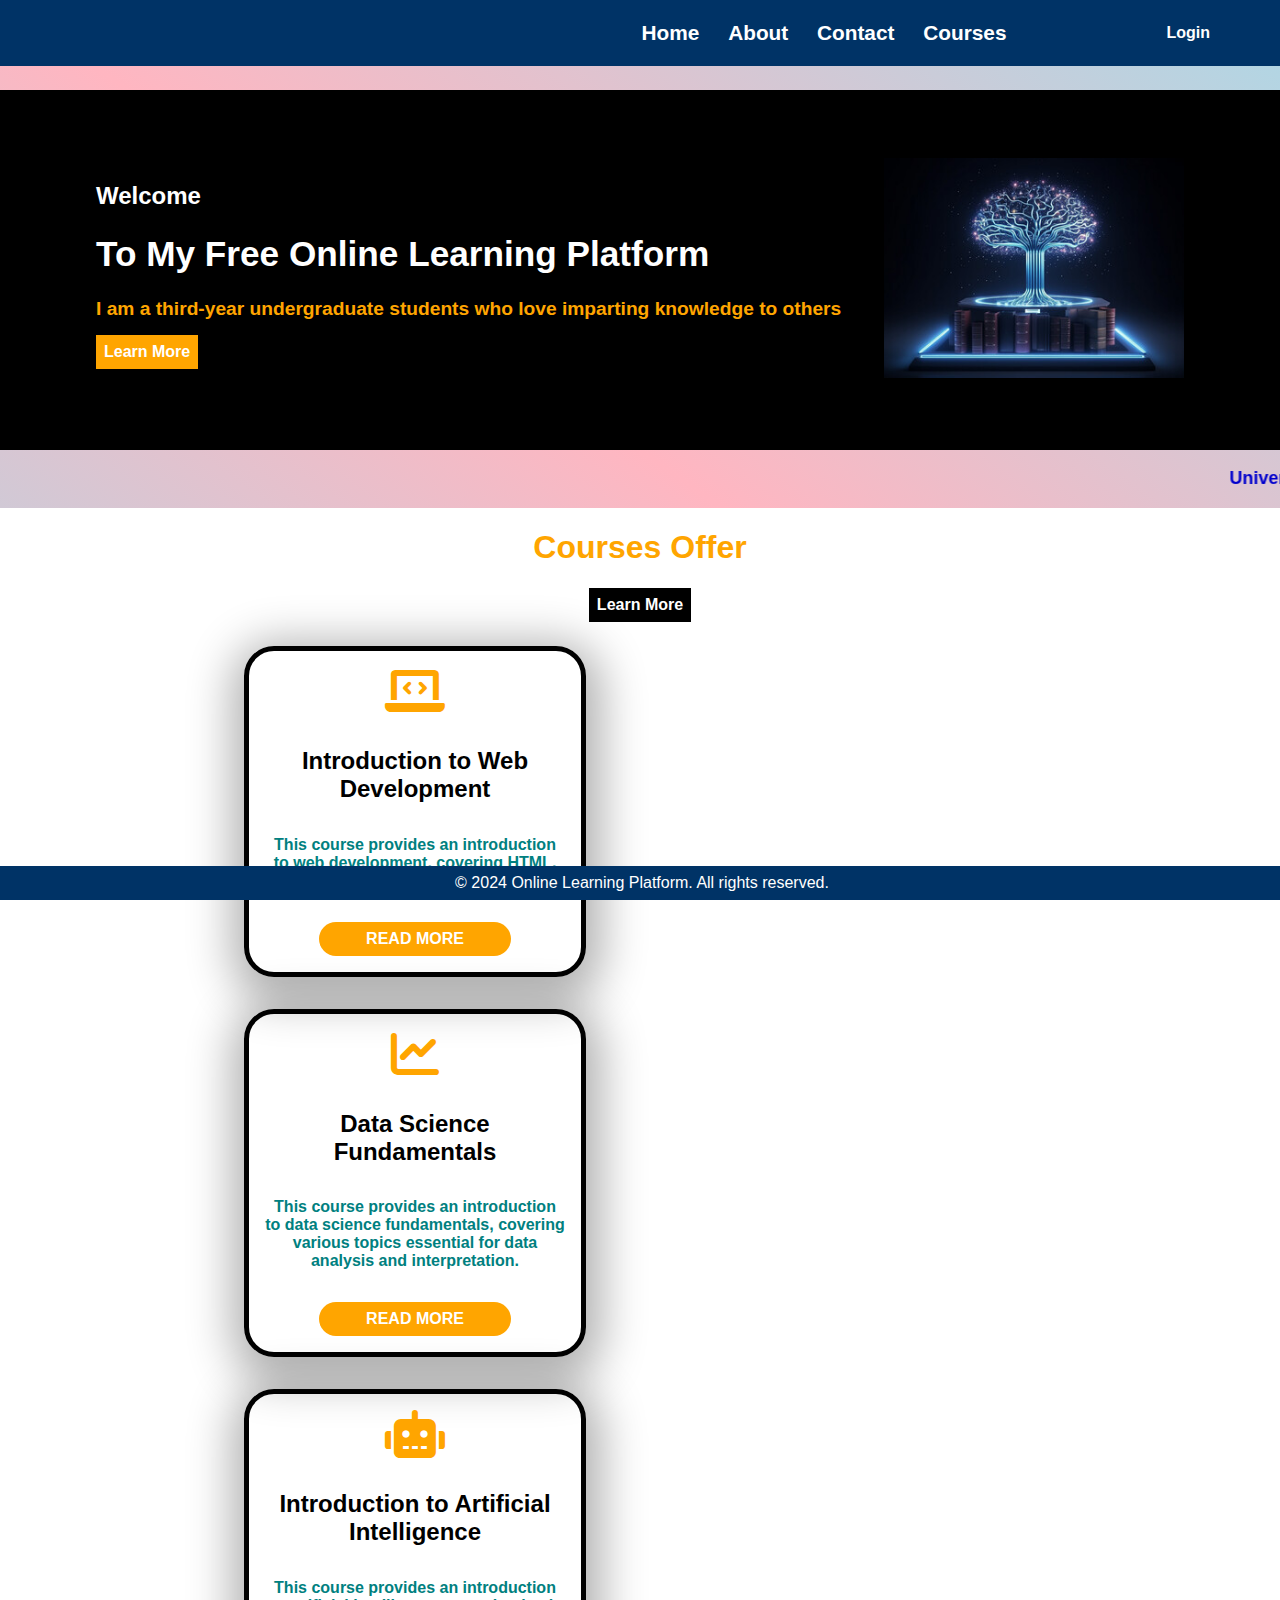
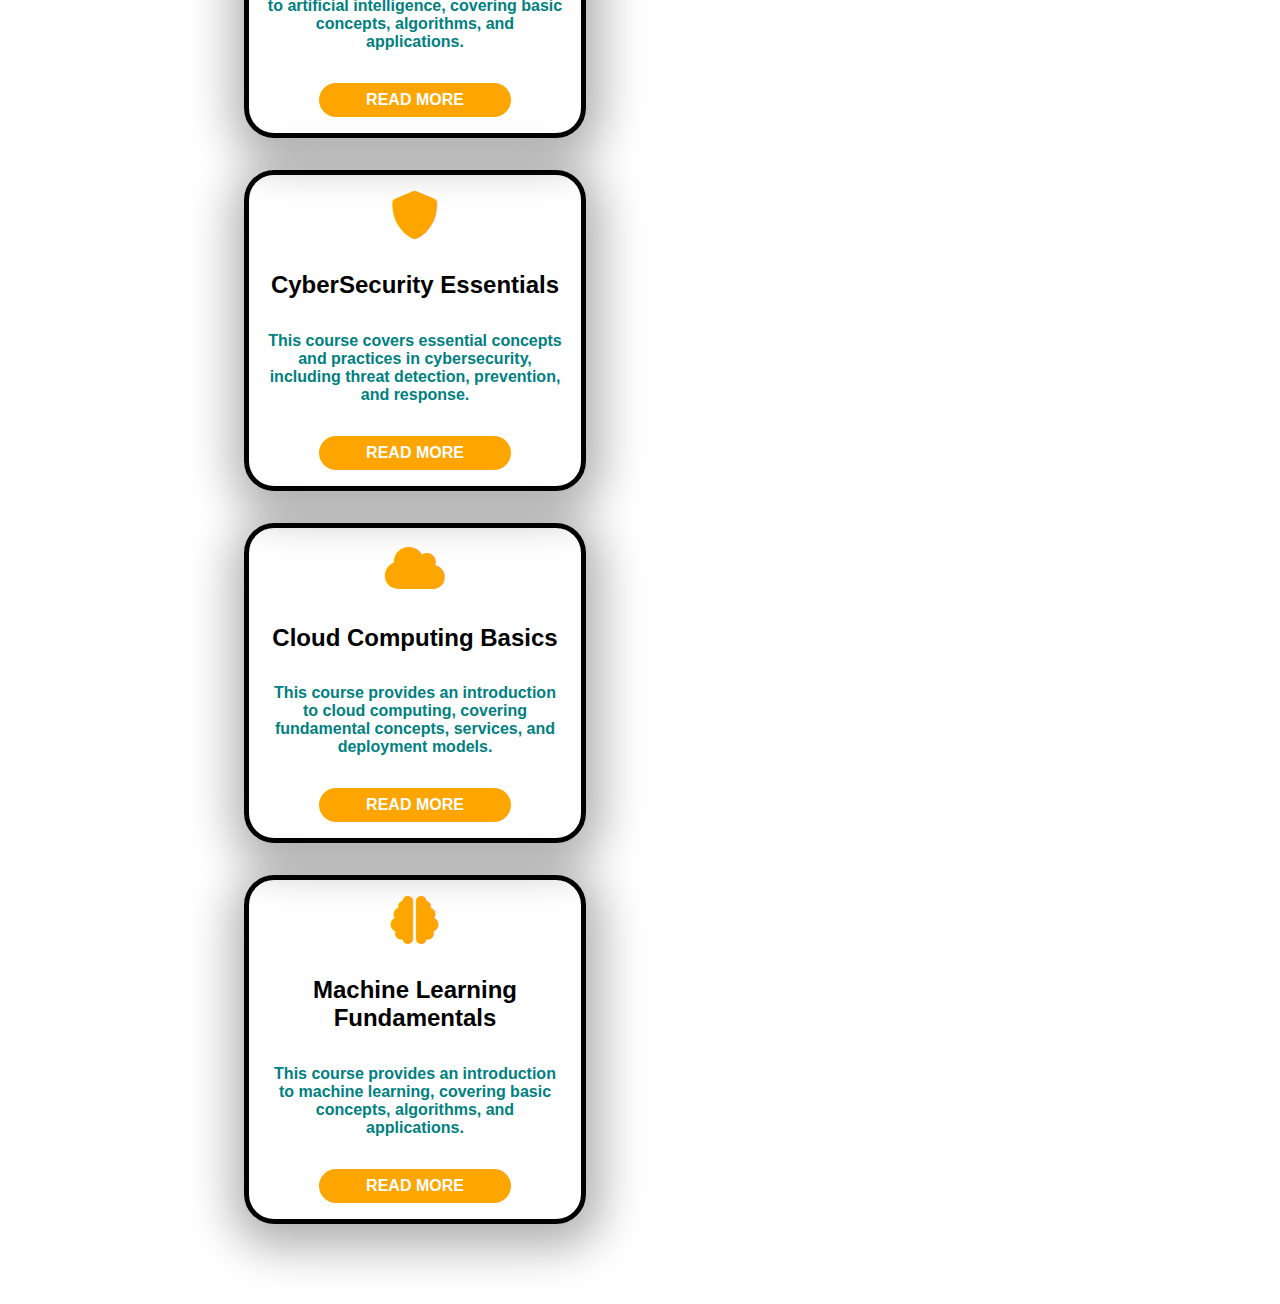
<file: index.html>
<!DOCTYPE html>
<html lang="en">
<head>
    <meta charset="UTF-8">
    <meta http-equiv="X-UA-Compatible" content="IE=edge">
    <meta name="viewport" content="width=device-width, initial-scale=1.0">
    <title>Online Learning Platform</title>
    <link rel="stylesheet" href="../css/index.css">
    <!-- Font Awesome CDN (for burger icon) -->
    <link rel="stylesheet" href="https://cdnjs.cloudflare.com/ajax/libs/font-awesome/6.0.0-beta3/css/all.min.css">
</head>
<body>
    <div class="main-wrapper">
        <header class="header-nav">
            <nav class="nav">
                <ul class="nav-items">
                    <li class="items"><a href="index.html">Home</a></li>
                    <li class="items"><a href="../nav/about.html">About</a></li>
                    <li class="items"><a href="../nav/contact.html">Contact</a></li>
                    <li class="items"><a href="login.html">Courses</a></li>
                </ul>
                <a href="login.html" title="Sign Up Too!!"><p>Login</p></a>
                <i class="fas fa-bars" id="hamburger"></i>
            </nav>
        </header>
        <main class="hero">
            <div class="content-one">
                <h2 class="text-1">Welcome</h2>
                <h1 class="text-2">To My Free Online Learning Platform</h1>
                <h2 class="text-3">I am a third-year undergraduate students who love imparting knowledge to others</h2>
                <a href="login.html" class="learn-more"> Learn More</a>
            </div>
            <div class="content-two">
                <div class="img-container">
                    <img src="/images/logo.jpg" width="300" height="220" alt=""/>
                </div>
            </div>
        </main>
        <div class="marquee">
            <marquee><strong>University of Lay Adventists of Kigali. Faculty of Computing and Information Sciences. Web Technology Continue Assessment Test (CAT). Level Three 2024!</strong></marquee>
        </div>
        <section class="products">
            <div class="products-content-one">
                <h1 class="text-1">Courses Offer</h1>
                <a href="login.html" class="learn-more"> Learn More</a>
            </div>
            <div class="card-container">
                <div class="card">
                    <i class="fa-solid fa-laptop-code"></i>
                    <h1>Introduction to Web Development</h1>
                    <p>This course provides an introduction to web development, covering HTML, CSS, and JavaScript.</p>
                    <a href="login.html" class="read-more">READ MORE</a>
                </div>
    
                <div class="card">
                    <i class="fa-solid fa-chart-line"></i>
                    <h1>Data Science Fundamentals</h1>
                    <p>This course provides an introduction to data science fundamentals, covering various topics essential for data analysis and interpretation.</p>
                    <a href="login.html" class="read-more">READ MORE</a>
                </div>
    
                <div class="card">
                    <i class="fa-solid fa-robot"></i>
                    <h1>Introduction to Artificial Intelligence</h1>
                    <p>This course provides an introduction to artificial intelligence, covering basic concepts, algorithms, and applications.</p>
                    <a href="login.html" class="read-more">READ MORE</a>
                </div>
            </div>
            <div class="card-container">
                <div class="card">
                    <i class="fa-solid fa-shield-alt"></i>
                    <h1>CyberSecurity Essentials</h1>
                    <p>This course covers essential concepts and practices in cybersecurity, including threat detection, prevention, and response.</p>
                    <a href="login.html" class="read-more">READ MORE</a>
                </div>
    
                <div class="card">
                    <i class="fa-solid fa-cloud"></i>
                    <h1>Cloud Computing Basics</h1>
                    <p>This course provides an introduction to cloud computing, covering fundamental concepts, services, and deployment models.</p>
                    <a href="login.html" class="read-more">READ MORE</a>
                </div>
    
                <div class="card">
                    <i class="fa-solid fa-brain"></i>
                    <h1>Machine Learning Fundamentals</h1>
                    <p>This course provides an introduction to machine learning, covering basic concepts, algorithms, and applications.</p>
                    <a href="login.html" class="read-more">READ MORE</a>
                </div>
            </div>
        </section>
        <footer class="footer">
            <p>&copy; 2024 Online Learning Platform. All rights reserved.</p>
        </footer>
    </div>
<script>
const mediaButton = document.querySelector('#hamburger');
const navItems = document.querySelector('.nav-items');

mediaButton.addEventListener('click', function () {
    mediaButton.classList.toggle('fa-bars');
    mediaButton.classList.toggle('fa-times');
    navItems.classList.toggle('show-list');
});
</script>
</body>
</html>
</file>
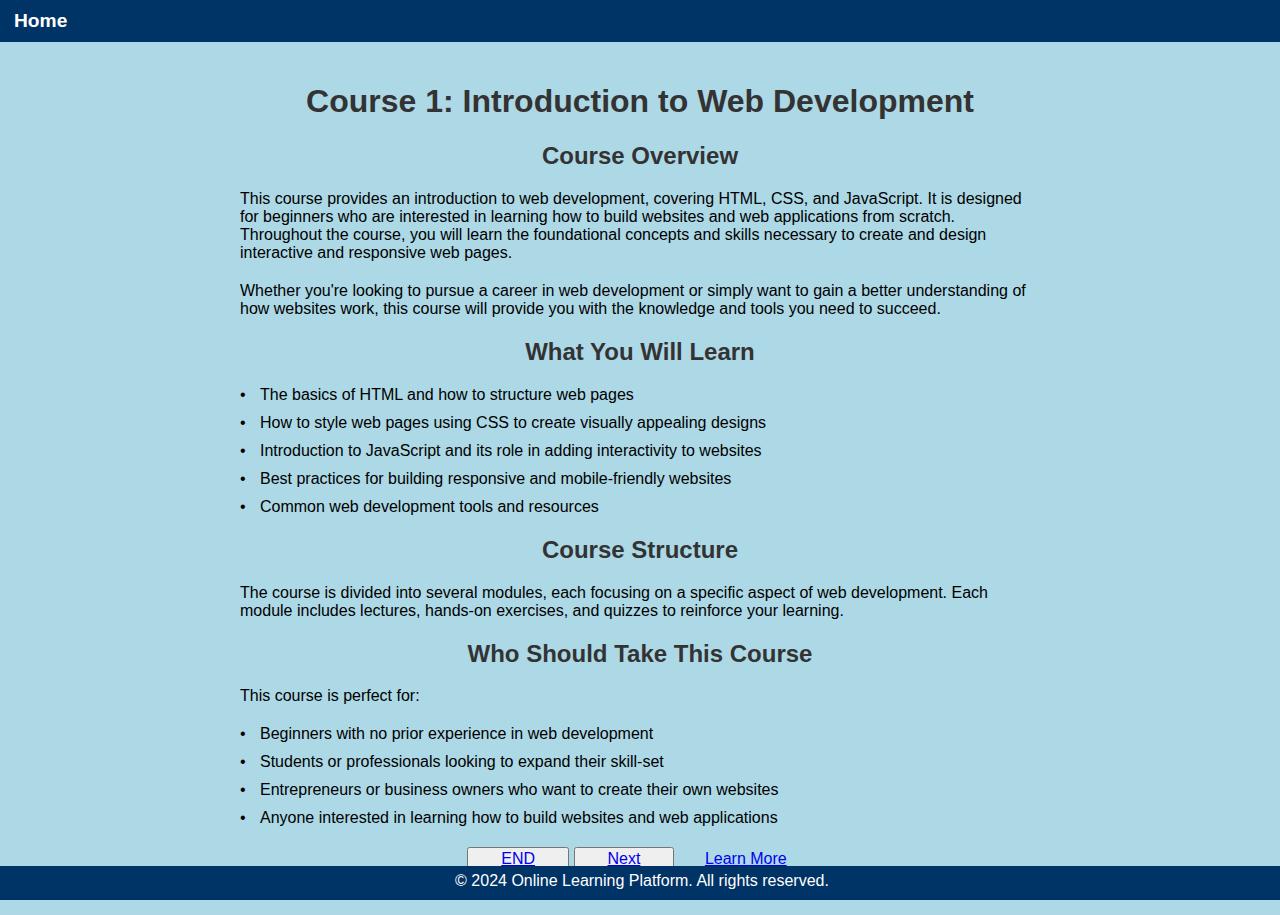
<file: content/content1.html>
<!DOCTYPE html>
<html lang="en">
<head>
    <meta charset="UTF-8">
    <meta name="viewport" content="width=device-width, initial-scale=1.0">
    <title>Course 1: Introduction to Web Development</title>
    <link rel="stylesheet" href="../css/content.css"></link>
</head>
<body>
    <nav>
        <a href="../index.html">Home</a>
    </nav>
    <div class="content-container">
        <h1>Course 1: Introduction to Web Development</h1>

        <h2>Course Overview</h2>
        <p>This course provides an introduction to web development, covering HTML, CSS, and JavaScript. It is designed for beginners who are interested in learning how to build websites and web applications from scratch. Throughout the course, you will learn the foundational concepts and skills necessary to create and design interactive and responsive web pages.</p>
        <p>Whether you're looking to pursue a career in web development or simply want to gain a better understanding of how websites work, this course will provide you with the knowledge and tools you need to succeed.</p>

        <h2>What You Will Learn</h2>
        <ul>
            <li>The basics of HTML and how to structure web pages</li>
            <li>How to style web pages using CSS to create visually appealing designs</li>
            <li>Introduction to JavaScript and its role in adding interactivity to websites</li>
            <li>Best practices for building responsive and mobile-friendly websites</li>
            <li>Common web development tools and resources</li>
        </ul>

        <h2>Course Structure</h2>
        <p>The course is divided into several modules, each focusing on a specific aspect of web development. Each module includes lectures, hands-on exercises, and quizzes to reinforce your learning.</p>

        <h2>Who Should Take This Course</h2>
        <p>This course is perfect for:</p>
        <ul>
            <li>Beginners with no prior experience in web development</li>
            <li>Students or professionals looking to expand their skill-set</li>
            <li>Entrepreneurs or business owners who want to create their own websites</li>
            <li>Anyone interested in learning how to build websites and web applications</li>
        </ul>
    
        <div class="navigation-buttons">
            <button><a href="#">END</a></button>
            <button><a href="content2.html">Next</a></button>
             <a href="../login.html" class="learn-more"> Learn More</a>
        </div>
    </div>
    
    <footer class="footer">
        <p>&copy; 2024 Online Learning Platform. All rights reserved.</p>
    </footer>
    <script>
        function goToNextPage() {
            window.history.forward();
        }
    </script>
</body>
</html>
</file>
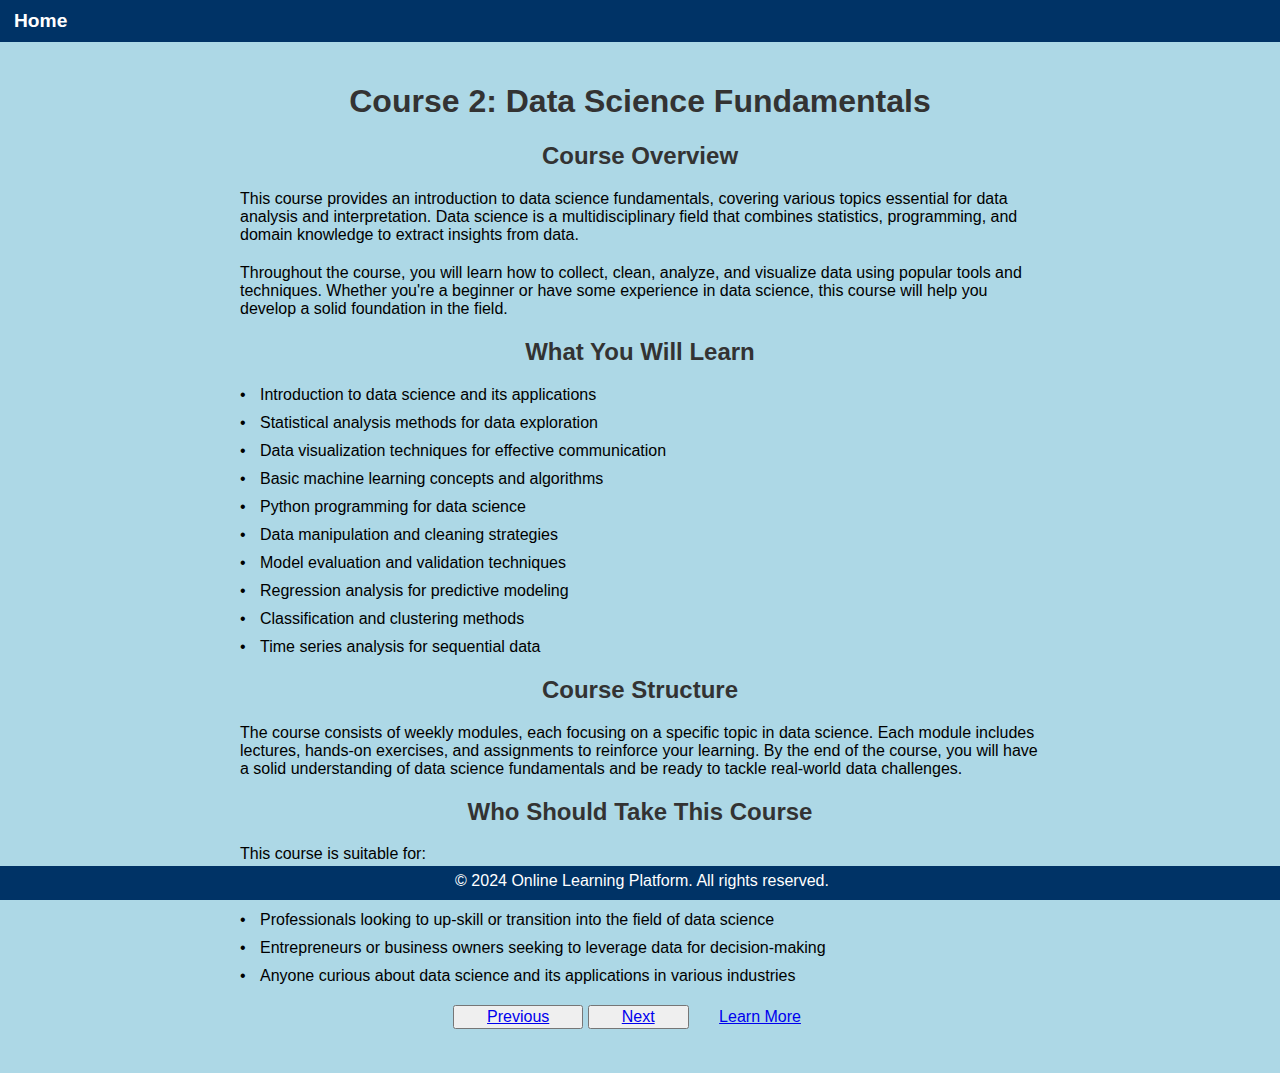
<file: content/content2.html>
<!DOCTYPE html>
<html lang="en">
<head>
    <meta charset="UTF-8">
    <meta name="viewport" content="width=device-width, initial-scale=1.0">
    <title>Course 2: Data Science Fundamentals</title>
    <link rel="stylesheet" href="../css/content.css"></link>
</head>
<body>
    <nav>
        <a href="../index.html">Home</a>
    </nav>
    <div class="content-container">
        <h1>Course 2: Data Science Fundamentals</h1>

        <h2>Course Overview</h2>
        <p>This course provides an introduction to data science fundamentals, covering various topics essential for data analysis and interpretation. Data science is a multidisciplinary field that combines statistics, programming, and domain knowledge to extract insights from data.</p>
        <p>Throughout the course, you will learn how to collect, clean, analyze, and visualize data using popular tools and techniques. Whether you're a beginner or have some experience in data science, this course will help you develop a solid foundation in the field.</p>

        <h2>What You Will Learn</h2>
        <ul>
            <li>Introduction to data science and its applications</li>
            <li>Statistical analysis methods for data exploration</li>
            <li>Data visualization techniques for effective communication</li>
            <li>Basic machine learning concepts and algorithms</li>
            <li>Python programming for data science</li>
            <li>Data manipulation and cleaning strategies</li>
            <li>Model evaluation and validation techniques</li>
            <li>Regression analysis for predictive modeling</li>
            <li>Classification and clustering methods</li>
            <li>Time series analysis for sequential data</li>
        </ul>

        <h2>Course Structure</h2>
        <p>The course consists of weekly modules, each focusing on a specific topic in data science. Each module includes lectures, hands-on exercises, and assignments to reinforce your learning. By the end of the course, you will have a solid understanding of data science fundamentals and be ready to tackle real-world data challenges.</p>

        <h2>Who Should Take This Course</h2>
        <p>This course is suitable for:</p>
        <ul>
            <li>Students interested in pursuing a career in data science or related fields</li>
            <li>Professionals looking to up-skill or transition into the field of data science</li>
            <li>Entrepreneurs or business owners seeking to leverage data for decision-making</li>
            <li>Anyone curious about data science and its applications in various industries</li>
        </ul>
    
        <div class="navigation-buttons">
            <button><a href="content1.html">Previous</a></button>
            <button><a href="content3.html">Next</a></button>
            <a href="../login.html" class="learn-more"> Learn More</a>
        </div>
    </div>
    
    <footer class="footer">
        <p>&copy; 2024 Online Learning Platform. All rights reserved.</p>
    </footer>
</body>
</html>
</file>
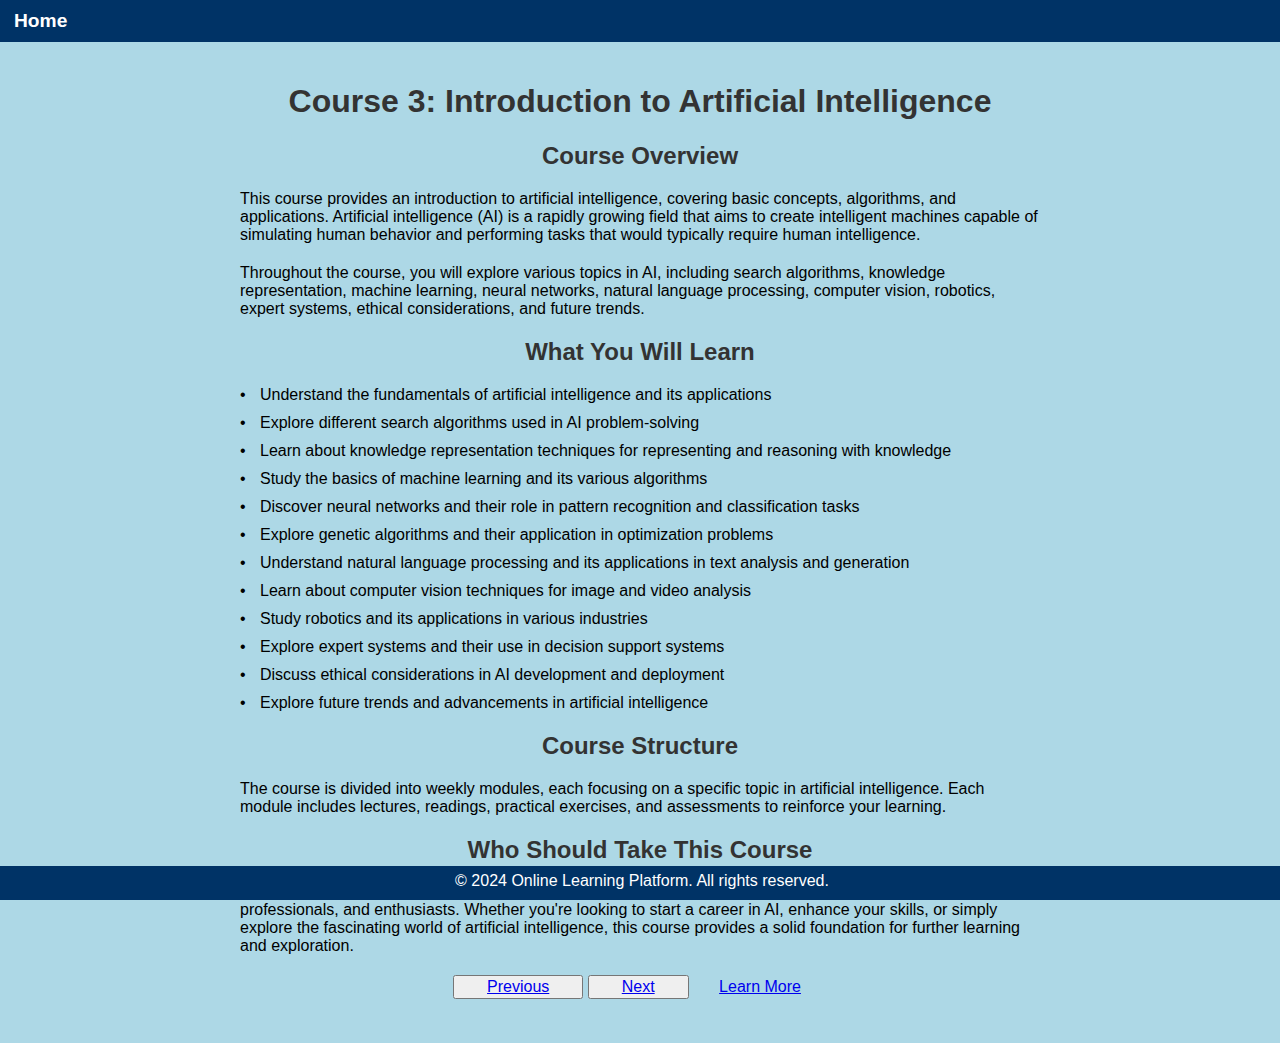
<file: content/content3.html>
<!DOCTYPE html>
<html lang="en">
<head>
    <meta charset="UTF-8">
    <meta name="viewport" content="width=device-width, initial-scale=1.0">
    <title>Course 3: Introduction to Artificial Intelligence</title>
    <link rel="stylesheet" href="../css/content.css"></link>
</head>
<body>
    <nav>
        <a href="../index.html">Home</a>
    </nav>
    <div class="content-container">
        <h1>Course 3: Introduction to Artificial Intelligence</h1>

        <h2>Course Overview</h2>
        <p>This course provides an introduction to artificial intelligence, covering basic concepts, algorithms, and applications. Artificial intelligence (AI) is a rapidly growing field that aims to create intelligent machines capable of simulating human behavior and performing tasks that would typically require human intelligence.</p>
        <p>Throughout the course, you will explore various topics in AI, including search algorithms, knowledge representation, machine learning, neural networks, natural language processing, computer vision, robotics, expert systems, ethical considerations, and future trends.</p>

        <h2>What You Will Learn</h2>
        <ul>
            <li>Understand the fundamentals of artificial intelligence and its applications</li>
            <li>Explore different search algorithms used in AI problem-solving</li>
            <li>Learn about knowledge representation techniques for representing and reasoning with knowledge</li>
            <li>Study the basics of machine learning and its various algorithms</li>
            <li>Discover neural networks and their role in pattern recognition and classification tasks</li>
            <li>Explore genetic algorithms and their application in optimization problems</li>
            <li>Understand natural language processing and its applications in text analysis and generation</li>
            <li>Learn about computer vision techniques for image and video analysis</li>
            <li>Study robotics and its applications in various industries</li>
            <li>Explore expert systems and their use in decision support systems</li>
            <li>Discuss ethical considerations in AI development and deployment</li>
            <li>Explore future trends and advancements in artificial intelligence</li>
        </ul>

        <h2>Course Structure</h2>
        <p>The course is divided into weekly modules, each focusing on a specific topic in artificial intelligence. Each module includes lectures, readings, practical exercises, and assessments to reinforce your learning.</p>

        <h2>Who Should Take This Course</h2>
        <p>This course is suitable for anyone interested in learning about artificial intelligence, including students, professionals, and enthusiasts. Whether you're looking to start a career in AI, enhance your skills, or simply explore the fascinating world of artificial intelligence, this course provides a solid foundation for further learning and exploration.</p>
        
        <div class="navigation-buttons">
            <button><a href="content2.html">Previous</a></button>
            <button><a href="content4.html">Next</a></button>
            <a href="../login.html" class="learn-more"> Learn More</a>
        </div>
    </div>
    
    <footer class="footer">
        <p>&copy; 2024 Online Learning Platform. All rights reserved.</p>
    </footer>
</body>
</html>
</file>
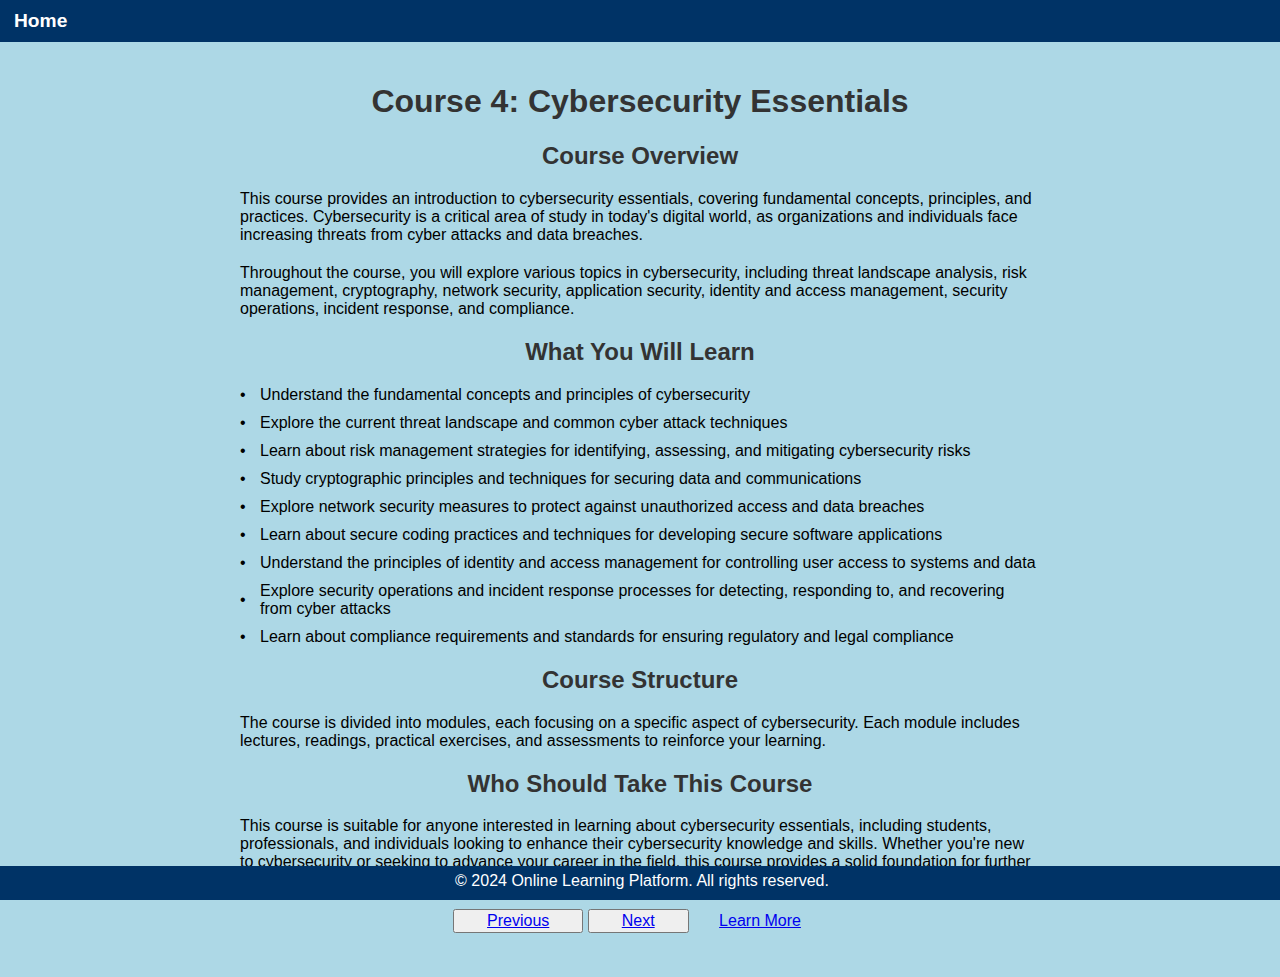
<file: content/content4.html>
<!DOCTYPE html>
<html lang="en">
<head>
    <meta charset="UTF-8">
    <meta name="viewport" content="width=device-width, initial-scale=1.0">
    <title>Course 4: Cybersecurity Essentials</title>
    <link rel="stylesheet" href="../css/content.css"></link>
</head>
<body>
    <nav>
        <a href="../index.html">Home</a>
    </nav>
    <div class="content-container">
        <h1>Course 4: Cybersecurity Essentials</h1>

        <h2>Course Overview</h2>
        <p>This course provides an introduction to cybersecurity essentials, covering fundamental concepts, principles, and practices. Cybersecurity is a critical area of study in today's digital world, as organizations and individuals face increasing threats from cyber attacks and data breaches.</p>
        <p>Throughout the course, you will explore various topics in cybersecurity, including threat landscape analysis, risk management, cryptography, network security, application security, identity and access management, security operations, incident response, and compliance.</p>

        <h2>What You Will Learn</h2>
        <ul>
            <li>Understand the fundamental concepts and principles of cybersecurity</li>
            <li>Explore the current threat landscape and common cyber attack techniques</li>
            <li>Learn about risk management strategies for identifying, assessing, and mitigating cybersecurity risks</li>
            <li>Study cryptographic principles and techniques for securing data and communications</li>
            <li>Explore network security measures to protect against unauthorized access and data breaches</li>
            <li>Learn about secure coding practices and techniques for developing secure software applications</li>
            <li>Understand the principles of identity and access management for controlling user access to systems and data</li>
            <li>Explore security operations and incident response processes for detecting, responding to, and recovering from cyber attacks</li>
            <li>Learn about compliance requirements and standards for ensuring regulatory and legal compliance</li>
        </ul>

        <h2>Course Structure</h2>
        <p>The course is divided into modules, each focusing on a specific aspect of cybersecurity. Each module includes lectures, readings, practical exercises, and assessments to reinforce your learning.</p>

        <h2>Who Should Take This Course</h2>
        <p>This course is suitable for anyone interested in learning about cybersecurity essentials, including students, professionals, and individuals looking to enhance their cybersecurity knowledge and skills. Whether you're new to cybersecurity or seeking to advance your career in the field, this course provides a solid foundation for further study and practical application.</p>
        
        <div class="navigation-buttons">
            <button><a href="content3.html">Previous</a></button>
            <button><a href="content5.html">Next</a></button>
            <a href="../login.html" class="learn-more"> Learn More</a>
        </div>
    </div>
    
    <footer class="footer">
        <p>&copy; 2024 Online Learning Platform. All rights reserved.</p>
    </footer>
</body>
</html>
</file>
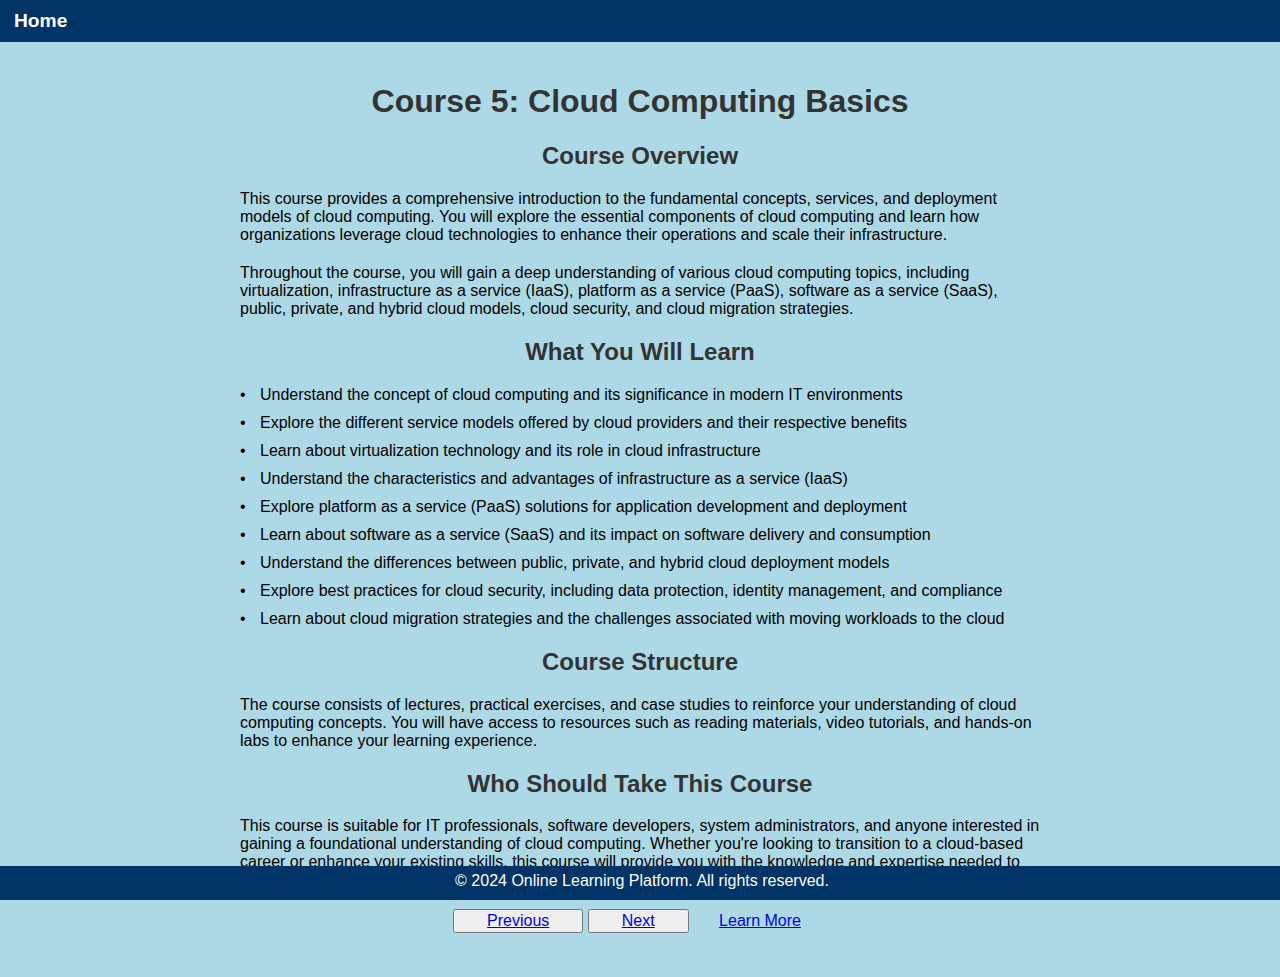
<file: content/content5.html>
<!DOCTYPE html>
<html lang="en">
<head>
    <meta charset="UTF-8">
    <meta name="viewport" content="width=device-width, initial-scale=1.0">
    <title>Course 5: Cloud Computing Basics</title>
    <link rel="stylesheet" href="../css/content.css"></link>
</head>
<body>
    <nav>
        <a href="../index.html">Home</a>
    </nav>
    <div class="content-container">
        <h1>Course 5: Cloud Computing Basics</h1>

        <h2>Course Overview</h2>
        <p>This course provides a comprehensive introduction to the fundamental concepts, services, and deployment models of cloud computing. You will explore the essential components of cloud computing and learn how organizations leverage cloud technologies to enhance their operations and scale their infrastructure.</p>
        <p>Throughout the course, you will gain a deep understanding of various cloud computing topics, including virtualization, infrastructure as a service (IaaS), platform as a service (PaaS), software as a service (SaaS), public, private, and hybrid cloud models, cloud security, and cloud migration strategies.</p>

        <h2>What You Will Learn</h2>
        <ul>
            <li>Understand the concept of cloud computing and its significance in modern IT environments</li>
            <li>Explore the different service models offered by cloud providers and their respective benefits</li>
            <li>Learn about virtualization technology and its role in cloud infrastructure</li>
            <li>Understand the characteristics and advantages of infrastructure as a service (IaaS)</li>
            <li>Explore platform as a service (PaaS) solutions for application development and deployment</li>
            <li>Learn about software as a service (SaaS) and its impact on software delivery and consumption</li>
            <li>Understand the differences between public, private, and hybrid cloud deployment models</li>
            <li>Explore best practices for cloud security, including data protection, identity management, and compliance</li>
            <li>Learn about cloud migration strategies and the challenges associated with moving workloads to the cloud</li>
        </ul>

        <h2>Course Structure</h2>
        <p>The course consists of lectures, practical exercises, and case studies to reinforce your understanding of cloud computing concepts. You will have access to resources such as reading materials, video tutorials, and hands-on labs to enhance your learning experience.</p>

        <h2>Who Should Take This Course</h2>
        <p>This course is suitable for IT professionals, software developers, system administrators, and anyone interested in gaining a foundational understanding of cloud computing. Whether you're looking to transition to a cloud-based career or enhance your existing skills, this course will provide you with the knowledge and expertise needed to succeed in the rapidly evolving field of cloud technology.</p>
        
        <div class="navigation-buttons">
            <button><a href="content4.html">Previous</a></button>
            <button><a href="content6.html">Next</a></button>
            <a href="../login.html" class="learn-more"> Learn More</a>
        </div>
    </div>
    
    <footer class="footer">
        <p>&copy; 2024 Online Learning Platform. All rights reserved.</p>
    </footer>
</body>
</html>
</file>
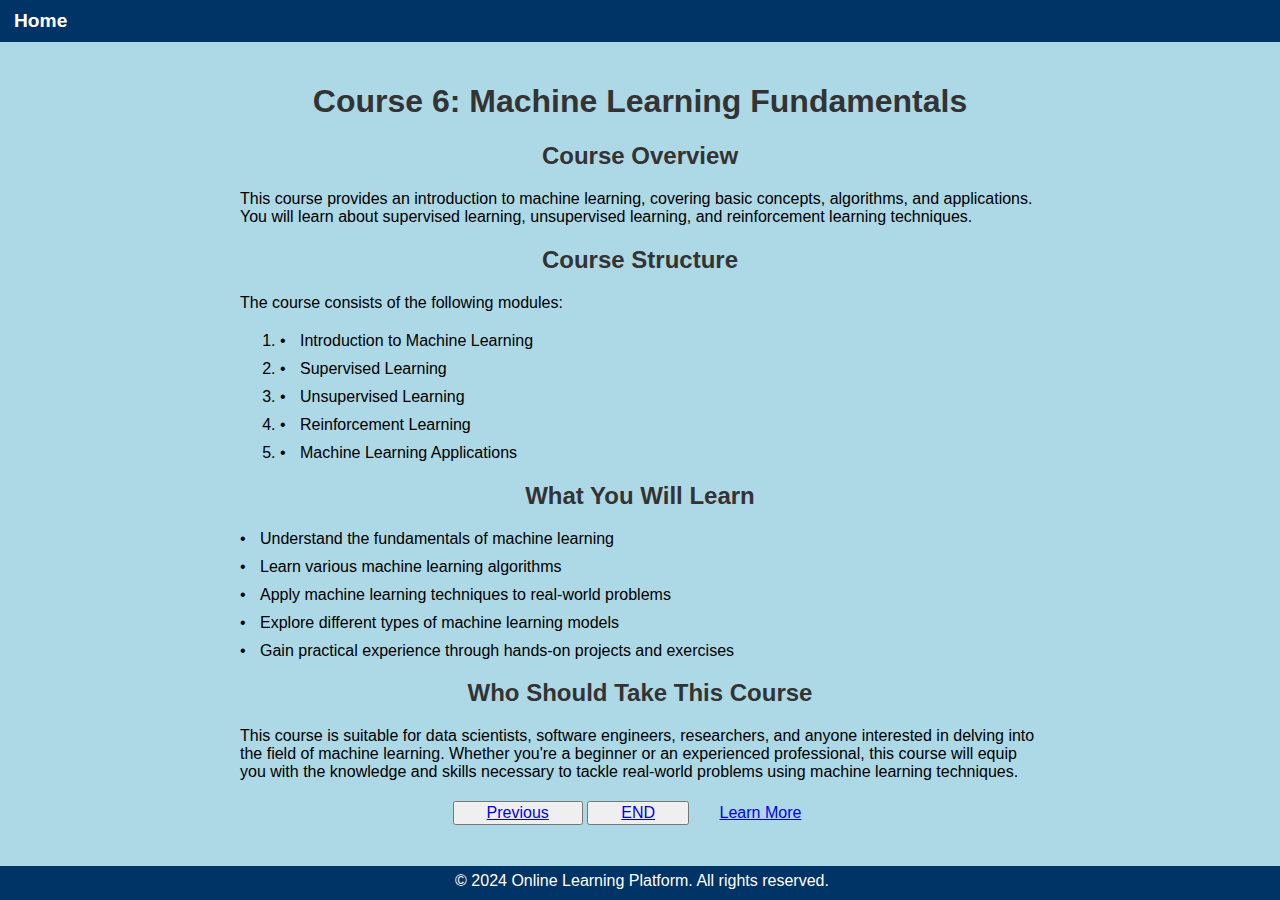
<file: content/content6.html>
<!DOCTYPE html>
<html lang="en">
<head>
    <meta charset="UTF-8">
    <meta name="viewport" content="width=device-width, initial-scale=1.0">
    <title>Course 6: Machine Learning Fundamentals</title>
    <link rel="stylesheet" href="../css/content.css"></link>
</head>
<body>
    <nav>
        <a href="../index.html">Home</a>
    </nav>
    <div class="content-container">
        <h1>Course 6: Machine Learning Fundamentals</h1>

        <h2>Course Overview</h2>
        <p>This course provides an introduction to machine learning, covering basic concepts, algorithms, and applications. You will learn about supervised learning, unsupervised learning, and reinforcement learning techniques.</p>

        <h2>Course Structure</h2>
        <p>The course consists of the following modules:</p>
        <ol>
            <li>Introduction to Machine Learning</li>
            <li>Supervised Learning</li>
            <li>Unsupervised Learning</li>
            <li>Reinforcement Learning</li>
            <li>Machine Learning Applications</li>
        </ol>

        <h2>What You Will Learn</h2>
        <ul>
            <li>Understand the fundamentals of machine learning</li>
            <li>Learn various machine learning algorithms</li>
            <li>Apply machine learning techniques to real-world problems</li>
            <li>Explore different types of machine learning models</li>
            <li>Gain practical experience through hands-on projects and exercises</li>
        </ul>

        <h2>Who Should Take This Course</h2>
        <p>This course is suitable for data scientists, software engineers, researchers, and anyone interested in delving into the field of machine learning. Whether you're a beginner or an experienced professional, this course will equip you with the knowledge and skills necessary to tackle real-world problems using machine learning techniques.</p>
        
        <div class="navigation-buttons">
            <button><a href="content5.html">Previous</a></button>
            <button><a href="#">END</a></button>
            <a href="../login.html" class="learn-more"> Learn More</a>
        </div>
    </div>
    
    <footer class="footer">
        <p>&copy; 2024 Online Learning Platform. All rights reserved.</p>
    </footer>
</body>
</html>
</file>
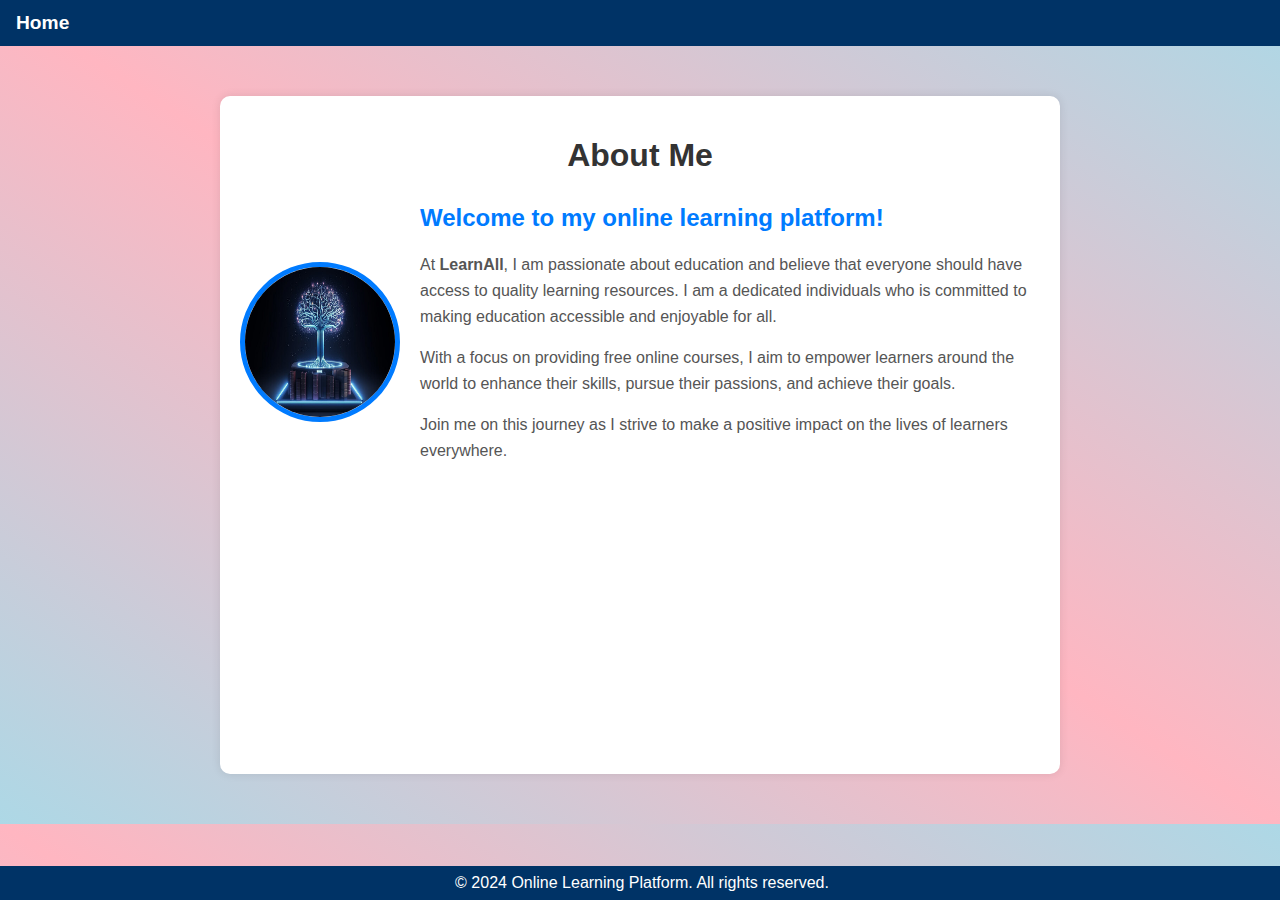
<file: nav/about.html>
<!DOCTYPE html>
<html lang="en">
<head>
    <meta charset="UTF-8">
    <meta http-equiv="X-UA-Compatible" content="IE=edge">
    <meta name="viewport" content="width=device-width, initial-scale=1.0">
    <title>About Me</title>
    <link rel="stylesheet" href="../css/about.css">
</head>
<body>
    <nav>
        <a href="../index.html">Home</a>
    </nav>
    <div class="container">
        <h1>About Me</h1>
        <div class="profile">
            <img src="../images/logo.jpg" alt="Logo Image">
            <div class="profile-info">
                <h2>Welcome to my online learning platform!</h2>
                <p>At <strong>LearnAll</strong>, I am passionate about education and believe that everyone should have access to quality learning resources. I am a dedicated individuals who is committed to making education accessible and enjoyable for all.</p>
                <p>With a focus on providing free online courses, I aim to empower learners around the world to enhance their skills, pursue their passions, and achieve their goals.</p>
                <p>Join me on this journey as I strive to make a positive impact on the lives of learners everywhere.</p>
            </div>
        </div>
    </div>
    <footer class="footer">
        <p>&copy; 2024 Online Learning Platform. All rights reserved.</p>
    </footer>
</body>
</html>
</file>
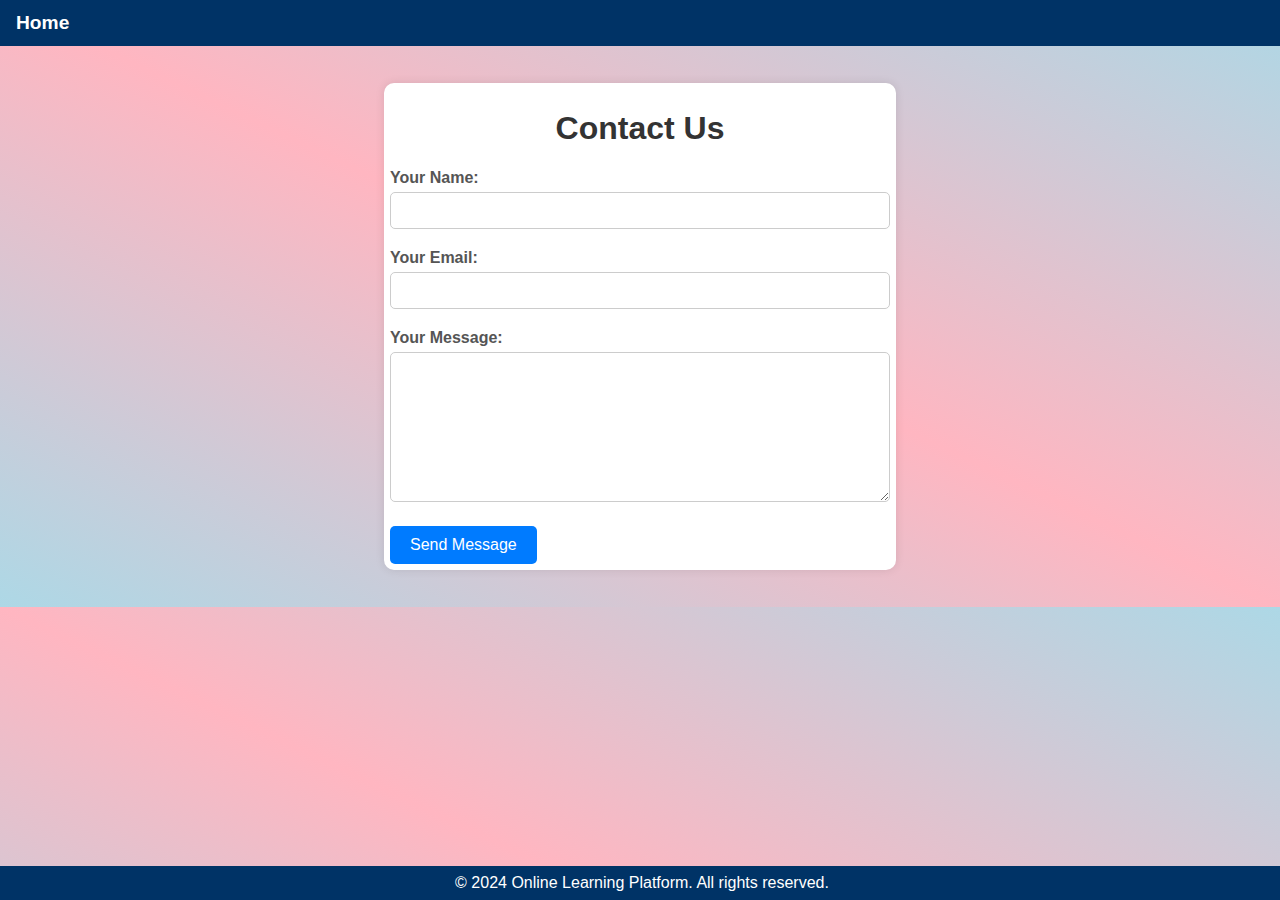
<file: nav/contact.html>
<!DOCTYPE html>
<html lang="en">
  <head>
    <meta charset="UTF-8" />
    <meta http-equiv="X-UA-Compatible" content="IE=edge" />
    <meta name="viewport" content="width=device-width, initial-scale=1.0" />
    <title>Contact Us</title>
    <link rel="stylesheet" href="../css/contact.css" />
  </head>
  <body>
    <nav>
      <a href="../index.html">Home</a>
    </nav>
    <div class="container">
      <h1>Contact Us</h1>
      <p id="successMessage">Your message has been sent successfully!</p>
      <form
        id="contactForm"
        action="https://formspree.io/f/xdknoypr"
        method="POST">
        <div class="form-group">
          <label for="name">Your Name:</label>
          <input type="text" id="name" name="name" required />
        </div>
        <div class="form-group">
          <label for="email">Your Email:</label>
          <input type="email" id="email" name="email" required />
        </div>
        <div class="form-group">
          <label for="message">Your Message:</label>
          <textarea id="message" name="message" required></textarea>
        </div>
        <button type="submit">Send Message</button>
      </form>
    </div>
    <footer class="footer">
      <p>&copy; 2024 Online Learning Platform. All rights reserved.</p>
    </footer>
    <script src="../js/contact.js"></script>
  </body>
</html>
</file>
<file: css/index.css>
body {
    margin: 0;
    height: 100vh;
    display: flex;
    justify-content: center;
    align-items: center;
    font-family: sans-serif;
    font-weight: 16px;
    color: darkgreen;
    background: linear-gradient(to left bottom, lightblue, lightpink, lightblue);
}

.main-wrapper {
    height: 80%;
    width: 100%;
}

ul {
    list-style: none;
}

a {
    text-decoration: none;
    color: white;
}

.header-nav {
    width: 100%;
    background-color: #003366;
    position: fixed;
    top: 0;
    left: 0;
}

.nav {
    height: 16%;
    width: 100%;
    display: flex;
    justify-content: flex-end;
    align-items: center;
    color: white;
    font-weight: bold;
    position: relative;
    margin-right: 70px;
}

.nav-items {
    display: flex;
    gap: 1.8rem;
    font-size: 1.3rem;
    margin-right: 160px;
}

.nav-items a:hover {
    color: orange;
}

.img-container img {
    object-fit: cover;
}

.nav p {
    margin-right: 70px;
    cursor: pointer;
}

.nav p:hover {
    background-color: orange;
    color: white;
    padding: 5px;
    border-radius: 5px;
    transition: background-color 0.5s, color 0.5s;
}

.hero {
    width: 100%;
    min-height: 40vh;
    display: flex;
    justify-content: space-between;
    align-items: center;
    padding: 1rem 6rem;
    background-color: #000000;
    box-sizing: border-box;
}

.hero .content-one .text-1,
.hero .content-one .text-2 {
    color: white;
}

.hero .content-one .text-2 {
    font-size: 2.2rem;
}

.hero .content-one .text-3 {
    color: orange;
    font-size: 1.2rem;
}

.learn-more {
    background-color: orange;
    padding: 0.5rem;
    display: inline-block;
    color: white;
    font-weight: bold;
    cursor: pointer;
    margin-bottom: 0.5rem;
}

.learn-more:hover {
    background-color: white;
    color: orange;
    transition: background-color 0.5s, color 0.5s;
}

.marquee {
    height: 40px;
    direction: left;
    color: mediumblue;
    justify-content: center;
    align-items: center;
    padding-top: 18px;
    font-size: large;
    /*animation: marquee 30s linear infinite;  Adjust timing and animation type as needed */
}

@keyframes marquee {
    0% {
        transform: translateX(100%);
    }

    100% {
        transform: translateX(-100%);
    }
}

.products {
    min-height: 100vh;
    width: 100%;
    display: flex;
    flex-direction: column;
    padding: 0 7rem;
    padding-bottom: 4rem;
    align-items: center;
    background-color: white;
    box-sizing: border-box;
    overflow-x: hidden;
}

.products-content-one .learn-more {
    background-color: #000000;
}

.card-container {
    display: flex;
    gap: 2rem;
    margin: 1rem 1rem;
}

.card {
    background-color: transparent;
    display: flex;
    flex-direction: column;
    padding: 1rem;
    gap: 1rem;
    width: 300px;
    text-align: center;
    align-items: center;
    border: 5px solid #000000;
    border-radius: 30px;
    box-shadow: 2px 10px 45px 14px rgba(0, 0, 0, 0.31);
}

.card:hover {
    background-color: #01b7ff;
    border-color: #01b7ff;
    transition: background-color 0.6s, border-color 0.6s;
}

.read-more {
    background-color: orange;
    padding: 0.5rem 1rem;
    display: inline-block;
    color: white;
    font-weight: bold;
    cursor: pointer;
    border-radius: 50px;
    width: 10rem;
}

.read-more:hover {
    color: #000000;
    transition: color 0.5s;
}

.card i {
    font-size: 3rem;
    color: orange;
}

.card:hover i,
.card:hover h1 {
    color: #000000;
}

.card:hover p {
    color: white;
}

.products-content-one {
    align-self: flex-start;
}

.products-content-one .text-1 {
    color: orange;
    font-size: 2rem;
}

.card h1 {
    font-size: 1.5rem;
    color: #000000;
}

.card p {
    font-size: 1rem;
    font-weight: bold;
    color: teal;
    margin-top: 0.5px;
}

.footer {
    background-color: #003366;
    color: #fff;
    padding: 2px;
    font-size: medium;
    font-weight: lighter;
    text-align: center;
    position: fixed;
    bottom: 0;
    left: 0;
    width: 100%;
    z-index: 1000;
    display: flex;
    justify-content: center;
    align-items: center;
    height: 30px;
}

.submenu {
    display: none;
    position: absolute;
    background-color: #01b7ffd8;
    color: white;
    padding: 10px;
    z-index: 1;
    font-size: medium;
}

.submenu li {
    margin-bottom: 10px;
}

.items:hover .submenu {
    display: block;
    color: orange;
}

#hamburger,
#cancel {
    position: absolute;
    font-size: 2rem;
    color: white;
    top: 0.7rem;
    right: 3rem;
    display: none;
    cursor: pointer;
}

.show-list {
    transform: translateX(0);
    display: flex;
    flex-direction: column;
    align-items: center;
    gap: 1rem;
}

@media screen and (max-width: 1300px) {
    .card-container {
        flex-direction: column;
        width: 75%;
    }

    .products-content-one {
        align-self: center;
        text-align: center;
    }
}

@media screen and (max-width: 950px) {

    .card-container,
    .hero,
    .footer {
        flex-direction: column;
        align-items: center;
        text-align: center;
    }

    .card-container {
        width: 100%;
    }

    .hero {
        padding-top: 10rem;
        padding: 10rem 5rem;
    }

    .footer {
        gap: 3rem;
        padding-bottom: 6rem;
    }
}

@media screen and (max-width: 750px) {
    .card-container {
        flex-direction: column;
        width: 100%;

    }

    .nav-items {
        flex-direction: column;
        gap: 0;
        background-color: #003366;
        position: absolute;
        top: 1.7rem;
        width: auto;
        padding: 0.5rem;
        border-radius: 8px;
        box-shadow: 0 4px 8px rgba(0, 0, 0, 0.2);
        transform: translateX(-100%);
        transition: transform 0.22s ease-in-out;
    }

    .nav-items.show-list {
        transform: translateX(0);
    }

    .nav-items .items {
        padding-block: 1rem;
    }

    .nav-items li {
        padding: 0.5rem;
        width: 100%;
        text-align: center;
    }

    .nav-items li:hover {
        background-color: #01b7ffa2;
    }

    #hamburger {
        display: block;

    }

    .nav {
        justify-content: flex-start;
    }

    .products {
        padding: 5rem 3rem;
    }

    .hero {
        padding: 5rem;
    }

    .card-container {
        align-items: center;
    }
}
</file>
<file: css/content.css>
/* Embedded CSS styles */
/* Add your styles here */
body {
    margin: 0;
    background: lightblue;
    font-family: Arial, sans-serif;
    text-align: center;
}

.content-container {
    max-width: 800px;
    margin: 0 auto;
    padding: 20px;
}

h1,
h2 {
    color: #333;
}

p {
    margin-bottom: 20px;
    text-align: left;
}

ul {
    list-style: none;
    padding: 0;
    text-align: left;
}

li {
    text-align: left;
    /* Align text to the left */
    margin-bottom: 10px;
    /* Adjust margin bottom */
    position: relative;
    /* Add position relative */
    padding-left: 20px;
    /* Add left padding for bullet point */
}

li::before {
    content: '\2022';
    /* Unicode for bullet point */
    position: absolute;
    /* Position the bullet point */
    left: 0;
    /* Adjust distance of bullet point from left */
    top: 50%;
    /* Align bullet point vertically */
    transform: translateY(-50%);
    /* Center bullet point vertically */
}

nav {
    background-color: #003366;
    color: #fff;
    padding: 10px;
    font-size: larger;
    font-weight: bold;
    text-align: left;
}

nav a {
    color: #fff;
    text-decoration: none;
    padding: 4px;
    transition: color 0.3s, background-color 0.3s;
}

nav a:hover {
    color: #007bff;
    background-color: #fff;
}

.navigation-buttons {
    margin-top: 20px;
    text-align: center;
    padding-bottom: 24px;
}

.navigation-buttons a {
    padding: 10px 20px;
    font-size: 16px;
    cursor: pointer;
    margin: 0 6px;
    /* Add margin between anchor elements */
}

.course-materials {
    display: flex;
    flex-wrap: wrap;
    justify-content: space-between;
}

.table {
    flex: 0 1 calc(50% - 10px);
    margin-bottom: 20px;
}

.table table {
    width: 100%;
    border-collapse: collapse;
}

.table th,
.table td {
    border: 1px solid #ddd;
    padding: 8px;
    text-align: left;
}

.table th {
    background-color: #f2f2f2;
}

.media-container {
    flex: 0 1 48%;
    margin-bottom: 20px;
}

.media-container video,
.media-container audio {
    width: 100%;
}

.flex-list-container {
    display: flex;
    justify-content: space-between;
}

.flex-list-container ul {
    flex: 1;
    padding: 0 10px;
}

.footer {
    background-color: #003366;
    color: #fff;
    padding: 2px;
    font-size: medium;
    font-weight: lighter;
    text-align: center;
    position: fixed;
    bottom: 0;
    /* Changed from 1px to 0 to align with the bottom */
    left: 0;
    width: 100%;
    z-index: 1000;
    display: flex;
    /* Use flexbox */
    justify-content: center;
    /* Align content horizontally to the center */
    align-items: center;
    /* Align content vertically to the center */
    height: 30px;
}
</file>
<file: css/about.css>
body {
    font-family: Arial, sans-serif;
    margin: 0;
    padding: 0;
    background: linear-gradient(to left bottom, lightblue, lightpink, lightblue);
}

nav {
    background-color: #003366;
    color: #fff;
    padding: 12px;
    font-size: larger;
    font-weight: bold;
    text-align: left;
}

nav a {
    color: #fff;
    text-decoration: none;
    padding: 4px;
    transition: color 0.3s, background-color 0.3s;
}

nav a:hover {
    color: #007bff;
    background-color: #fff;
}

.container {
    max-width: 800px;
    margin: 50px auto;
    padding: 20px;
    background-color: #fff;
    border-radius: 10px;
    box-shadow: 0px 0px 10px rgba(0, 0, 0, 0.1);
    min-height: calc(80vh - 2rem - 50px);
    /* Calculate the minimum height of the container to fill the remaining space */
}

h1 {
    text-align: center;
    color: #333;
}

.profile {
    display: flex;
    align-items: center;
    margin-top: 30px;
}

.profile img {
    width: 150px;
    height: 150px;
    border-radius: 50%;
    margin-right: 20px;
    border: 5px solid #007bff;
}

.profile-info h2 {
    margin-top: 0;
    color: #007bff;
}

.profile-info p {
    color: #555;
    line-height: 1.6;
}

.footer {
    background-color: #003366;
    color: #fff;
    padding: 2px;
    font-size: medium;
    font-weight: lighter;
    text-align: center;
    position: fixed;
    bottom: 0;
    /* Changed from 1px to 0 to align with the bottom */
    left: 0;
    width: 100%;
    z-index: 1000;
    display: flex;
    /* Use flexbox */
    justify-content: center;
    /* Align content horizontally to the center */
    align-items: center;
    /* Align content vertically to the center */
    height: 30px;
}
</file>
<file: css/contact.css>
body {
    font-family: Arial, sans-serif;
    margin: 0;
    padding: 0;
    background: linear-gradient(to left bottom, lightblue, lightpink, lightblue);
}

nav {
    background-color: #003366;
    color: #fff;
    padding: 12px;
    font-size: larger;
    font-weight: bold;
    text-align: left;
}

nav a {
    color: #fff;
    text-decoration: none;
    padding: 4px;
    transition: color 0.3s, background-color 0.3s;
}

nav a:hover {
    color: #007bff;
    background-color: #fff;
}

.container {
    max-width: 500px;
    margin: 37px auto;
    padding: 6px;
    background-color: #fff;
    border-radius: 10px;
    box-shadow: 0px 0px 10px rgba(0, 0, 0, 0.1);
}

h1 {
    text-align: center;
    color: #333;
}

.form-group {
    margin-bottom: 20px;
}

label {
    display: block;
    margin-bottom: 5px;
    font-weight: bold;
    color: #555;
}

input[type="text"],
input[type="email"],
textarea {
    width: 100%;
    padding: 10px;
    border: 1px solid #ccc;
    border-radius: 5px;
    box-sizing: border-box;
}

textarea {
    height: 150px;
}

button[type="submit"] {
    background-color: #007bff;
    color: #fff;
    padding: 10px 20px;
    border: none;
    border-radius: 5px;
    cursor: pointer;
    font-size: 16px;
    transition: background-color 0.3s ease;
}

button[type="submit"]:hover {
    background-color: #0056b3;
}

#successMessage {
    display: none;
    color: green;
    background-color: chartreuse;
    padding: 10px;
    border: 1px solid green;
    border-radius: 5px;
    margin-top: 20px;
}

.footer {
    background-color: #003366;
    color: #fff;
    padding: 2px;
    font-size: medium;
    font-weight: lighter;
    text-align: center;
    position: fixed;
    bottom: 0;
    /* Changed from 1px to 0 to align with the bottom */
    left: 0;
    width: 100%;
    z-index: 1000;
    display: flex;
    /* Use flexbox */
    justify-content: center;
    /* Align content horizontally to the center */
    align-items: center;
    /* Align content vertically to the center */
    height: 30px;
}
</file>
